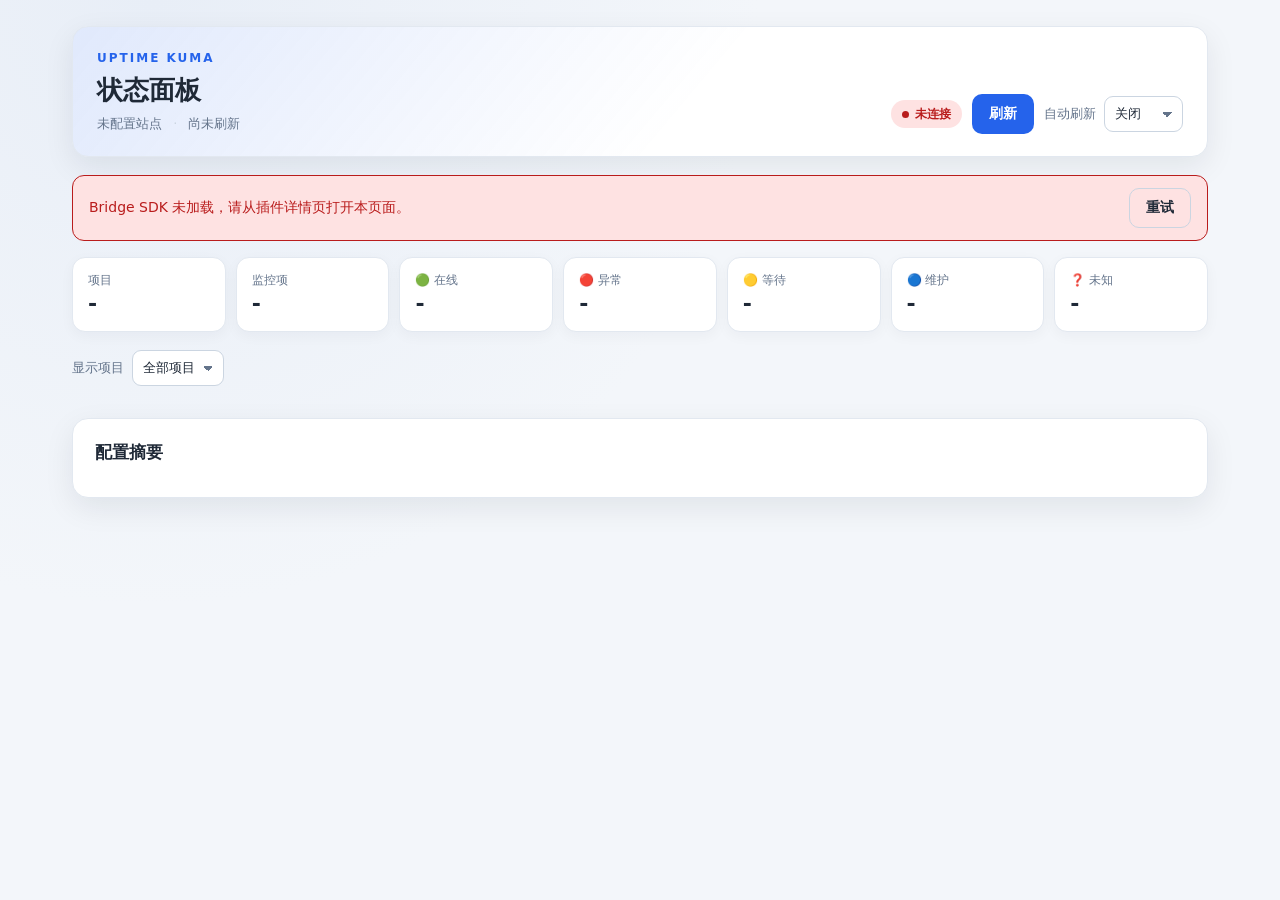
<file: views/status/index.html>
<!doctype html>
<html lang="zh-CN">
  <head>
    <meta charset="utf-8" />
    <meta name="viewport" content="width=device-width, initial-scale=1" />
    <title>Uptime Kuma 状态面板</title>
    <link rel="stylesheet" href="./style.css" />
  </head>
  <body>
    <div class="page">
      <header class="topbar">
        <div class="topbar-main">
          <p class="eyebrow">Uptime Kuma</p>
          <h1>状态面板</h1>
          <p class="muted">
            <span id="site-label">未配置站点</span>
            <span class="dot-sep">·</span>
            <span id="updated-label">尚未刷新</span>
          </p>
        </div>
        <div class="topbar-actions">
          <span id="connection-pill" class="pill pill--idle">等待加载</span>
          <button id="refresh-button" class="button" type="button">
            刷新
          </button>
          <label class="select-label">
            <span>自动刷新</span>
            <select id="auto-refresh">
              <option value="0">关闭</option>
              <option value="30">30 秒</option>
              <option value="60">60 秒</option>
              <option value="300">5 分钟</option>
            </select>
          </label>
        </div>
      </header>

      <div id="error-banner" class="banner banner--error" role="alert" hidden>
        <span id="error-text"></span>
        <button id="retry-button" class="button button--ghost" type="button">
          重试
        </button>
      </div>

      <section id="empty-state" class="card empty" hidden>
        <h2>尚未完成配置</h2>
        <p id="empty-message"></p>
        <p class="muted">
          请在 AstrBot WebUI 的插件配置页填写 Uptime Kuma 地址与可查询项目后返回本页。
        </p>
      </section>

      <section class="summary-grid" id="summary-grid" aria-label="状态概览">
        <article class="summary-card">
          <span class="summary-label">项目</span>
          <strong id="summary-projects">-</strong>
        </article>
        <article class="summary-card">
          <span class="summary-label">监控项</span>
          <strong id="summary-monitors">-</strong>
        </article>
        <article class="summary-card">
          <span class="summary-label">🟢 在线</span>
          <strong id="summary-up">-</strong>
        </article>
        <article class="summary-card">
          <span class="summary-label">🔴 异常</span>
          <strong id="summary-down">-</strong>
        </article>
        <article class="summary-card">
          <span class="summary-label">🟡 等待</span>
          <strong id="summary-pending">-</strong>
        </article>
        <article class="summary-card">
          <span class="summary-label">🔵 维护</span>
          <strong id="summary-maintenance">-</strong>
        </article>
        <article class="summary-card">
          <span class="summary-label">❓ 未知</span>
          <strong id="summary-unknown">-</strong>
        </article>
      </section>

      <div class="toolbar" id="toolbar">
        <label class="select-label">
          <span>显示项目</span>
          <select id="project-filter">
            <option value="">全部项目</option>
          </select>
        </label>
        <span id="loading-hint" class="muted" hidden>正在获取状态…</span>
      </div>

      <div id="skeleton" class="project-grid" hidden>
        <div class="card skeleton-card"></div>
        <div class="card skeleton-card"></div>
        <div class="card skeleton-card"></div>
      </div>

      <main id="project-list" class="project-grid"></main>

      <section class="card settings-card">
        <h2>配置摘要</h2>
        <div id="settings-content" class="settings-content"></div>
      </section>
    </div>
    <script type="module" src="./app.js"></script>
  </body>
</html>
</file>
<file: views/status/style.css>
:root {
  color-scheme: light;
  --bg: #f3f6fa;
  --bg-accent: #e8eef7;
  --card: #ffffff;
  --card-soft: #f8fafc;
  --text: #1f2937;
  --muted: #64748b;
  --border: #e2e8f0;
  --border-strong: #cbd5e1;
  --primary: #2563eb;
  --primary-soft: #dbeafe;
  --ok: #15803d;
  --ok-soft: #dcfce7;
  --danger: #b91c1c;
  --danger-soft: #fee2e2;
  --warn: #b45309;
  --warn-soft: #fef3c7;
  --info: #1d4ed8;
  --info-soft: #dbeafe;
  --unknown: #64748b;
  --unknown-soft: #f1f5f9;
  --shadow: 0 10px 30px rgba(15, 23, 42, 0.08);
  --radius: 16px;
}

[data-theme="dark"] {
  color-scheme: dark;
  --bg: #0b1220;
  --bg-accent: #111c30;
  --card: #151f33;
  --card-soft: #1b2740;
  --text: #e5edf9;
  --muted: #94a3b8;
  --border: #24324a;
  --border-strong: #334155;
  --primary: #60a5fa;
  --primary-soft: #1e3a5f;
  --ok: #4ade80;
  --ok-soft: #14351f;
  --danger: #f87171;
  --danger-soft: #3b1717;
  --warn: #fbbf24;
  --warn-soft: #3a2a0b;
  --info: #93c5fd;
  --info-soft: #172d4d;
  --unknown: #94a3b8;
  --unknown-soft: #1e293b;
  --shadow: 0 12px 34px rgba(0, 0, 0, 0.35);
}

* {
  box-sizing: border-box;
}

[hidden] {
  display: none !important;
}

body {
  margin: 0;
  min-height: 100vh;
  background:
    radial-gradient(circle at 12% 0%, var(--bg-accent), transparent 42%),
    var(--bg);
  color: var(--text);
  font-family: "Noto Sans SC", "Microsoft YaHei", "PingFang SC",
    "Segoe UI", system-ui, sans-serif;
  font-size: 14px;
  line-height: 1.55;
}

h1,
h2,
h3,
p {
  margin: 0;
}

.page {
  width: min(1180px, 100%);
  margin: 0 auto;
  padding: 26px 22px 40px;
}

.muted {
  color: var(--muted);
  font-size: 13px;
}

.dot-sep {
  margin: 0 7px;
  color: var(--border-strong);
}

.topbar {
  display: flex;
  align-items: flex-end;
  justify-content: space-between;
  gap: 24px;
  padding: 22px 24px;
  border-radius: var(--radius);
  border: 1px solid var(--border);
  background:
    linear-gradient(130deg, rgba(37, 99, 235, 0.14), transparent 55%),
    var(--card);
  box-shadow: var(--shadow);
  margin-bottom: 18px;
}

.eyebrow {
  color: var(--primary);
  font-size: 12px;
  font-weight: 700;
  letter-spacing: 2px;
  text-transform: uppercase;
}

.topbar h1 {
  margin: 2px 0 4px;
  font-size: 26px;
  font-weight: 700;
}

.topbar-actions {
  display: flex;
  align-items: center;
  gap: 10px;
  flex-wrap: wrap;
  justify-content: flex-end;
}

.button {
  appearance: none;
  border: 1px solid transparent;
  border-radius: 10px;
  padding: 8px 16px;
  background: var(--primary);
  color: #ffffff;
  font: inherit;
  font-weight: 600;
  cursor: pointer;
  transition: transform 0.15s ease, opacity 0.15s ease;
}

.button:hover {
  transform: translateY(-1px);
}

.button:disabled {
  cursor: wait;
  opacity: 0.6;
  transform: none;
}

.button--ghost {
  background: transparent;
  border-color: var(--border-strong);
  color: var(--text);
}

.select-label {
  display: inline-flex;
  align-items: center;
  gap: 8px;
  color: var(--muted);
  font-size: 13px;
  white-space: nowrap;
}

select {
  appearance: none;
  border: 1px solid var(--border-strong);
  border-radius: 9px;
  background: var(--card);
  color: var(--text);
  font: inherit;
  padding: 7px 28px 7px 10px;
  background-image: linear-gradient(45deg, transparent 50%, var(--muted) 50%),
    linear-gradient(135deg, var(--muted) 50%, transparent 50%);
  background-position: calc(100% - 15px) 52%, calc(100% - 10px) 52%;
  background-size: 5px 5px, 5px 5px;
  background-repeat: no-repeat;
  cursor: pointer;
}

.pill {
  display: inline-flex;
  align-items: center;
  gap: 6px;
  padding: 5px 11px;
  border-radius: 999px;
  font-size: 12px;
  font-weight: 700;
  background: var(--unknown-soft);
  color: var(--muted);
}

.pill::before {
  content: "";
  width: 7px;
  height: 7px;
  border-radius: 50%;
  background: currentColor;
}

.pill--ok {
  background: var(--ok-soft);
  color: var(--ok);
}

.pill--error {
  background: var(--danger-soft);
  color: var(--danger);
}

.banner {
  display: flex;
  align-items: center;
  justify-content: space-between;
  gap: 14px;
  padding: 12px 16px;
  border-radius: 12px;
  margin-bottom: 16px;
  border: 1px solid var(--border);
  background: var(--card);
  word-break: break-word;
}

.banner--error {
  border-color: var(--danger);
  background: var(--danger-soft);
  color: var(--danger);
}

.card {
  background: var(--card);
  border: 1px solid var(--border);
  border-radius: var(--radius);
  box-shadow: var(--shadow);
}

.empty {
  padding: 26px;
  margin-bottom: 18px;
}

.empty h2 {
  font-size: 18px;
  margin-bottom: 6px;
}

.empty p {
  margin-bottom: 6px;
  word-break: break-word;
}

.summary-grid {
  display: grid;
  grid-template-columns: repeat(auto-fit, minmax(120px, 1fr));
  gap: 10px;
  margin-bottom: 18px;
}

.summary-card {
  padding: 13px 15px;
  border-radius: 13px;
  background: var(--card);
  border: 1px solid var(--border);
  box-shadow: 0 4px 14px rgba(15, 23, 42, 0.04);
}

.summary-label {
  display: block;
  color: var(--muted);
  font-size: 12px;
  margin-bottom: 2px;
}

.summary-card strong {
  font-size: 22px;
  line-height: 1.2;
}

.toolbar {
  display: flex;
  align-items: center;
  gap: 16px;
  margin-bottom: 12px;
}

.project-grid {
  display: grid;
  grid-template-columns: repeat(auto-fill, minmax(340px, 1fr));
  gap: 14px;
  margin-bottom: 20px;
}

.project-card {
  padding: 18px 18px 16px;
  display: flex;
  flex-direction: column;
  gap: 10px;
  min-width: 0;
}

.project-head {
  display: flex;
  align-items: flex-start;
  justify-content: space-between;
  gap: 12px;
}

.project-title-wrap {
  min-width: 0;
}

.project-title {
  font-size: 17px;
  font-weight: 700;
  word-break: break-word;
}

.project-slug {
  margin-top: 2px;
  color: var(--muted);
  font-size: 12px;
  word-break: break-all;
}

.chip-row {
  display: flex;
  flex-wrap: wrap;
  gap: 5px;
  justify-content: flex-end;
}

.chip {
  display: inline-flex;
  align-items: center;
  gap: 3px;
  padding: 2px 8px;
  border-radius: 999px;
  background: var(--unknown-soft);
  color: var(--muted);
  font-size: 12px;
  font-weight: 600;
  white-space: nowrap;
}

.chip--up {
  background: var(--ok-soft);
  color: var(--ok);
}

.chip--down {
  background: var(--danger-soft);
  color: var(--danger);
}

.chip--pending {
  background: var(--warn-soft);
  color: var(--warn);
}

.chip--maintenance {
  background: var(--info-soft);
  color: var(--info);
}

.group {
  border-top: 1px dashed var(--border);
  padding-top: 9px;
}

.group:first-of-type {
  border-top: none;
  padding-top: 0;
}

.group-title {
  font-size: 12px;
  font-weight: 700;
  letter-spacing: 0.4px;
  color: var(--muted);
  margin-bottom: 6px;
}

.monitor-list {
  display: flex;
  flex-direction: column;
  gap: 5px;
}

.monitor {
  display: flex;
  align-items: center;
  gap: 8px;
  padding: 7px 10px;
  border-radius: 9px;
  background: var(--card-soft);
  border: 1px solid var(--border);
  min-width: 0;
}

.status-dot {
  width: 8px;
  height: 8px;
  flex: none;
  border-radius: 50%;
  background: var(--unknown);
}

.status-dot.up {
  background: var(--ok);
}

.status-dot.down {
  background: var(--danger);
}

.status-dot.pending {
  background: var(--warn);
}

.status-dot.maintenance {
  background: var(--info);
}

.monitor-name {
  flex: 1;
  min-width: 0;
  word-break: break-word;
}

.tag {
  display: inline-block;
  margin-right: 6px;
  padding: 0 6px;
  border-radius: 5px;
  background: var(--unknown-soft);
  color: var(--muted);
  font-size: 11px;
  font-weight: 600;
}

.monitor-state {
  color: var(--muted);
  font-size: 12px;
  font-weight: 600;
  white-space: nowrap;
}

.monitor-state.up {
  color: var(--ok);
}

.monitor-state.down {
  color: var(--danger);
}

.monitor-state.pending {
  color: var(--warn);
}

.monitor-state.maintenance {
  color: var(--info);
}

.monitor-ping {
  color: var(--muted);
  font-size: 12px;
  white-space: nowrap;
}

.project-error {
  padding: 10px 12px;
  border-radius: 9px;
  border: 1px solid var(--danger);
  background: var(--danger-soft);
  color: var(--danger);
  word-break: break-word;
}

.notice-block {
  border-top: 1px dashed var(--border);
  padding-top: 10px;
}

.notice-block h3 {
  font-size: 12px;
  font-weight: 700;
  letter-spacing: 0.4px;
  color: var(--muted);
  margin-bottom: 7px;
}

.notice-item {
  border-left: 4px solid var(--border-strong);
  background: var(--card-soft);
  border-radius: 8px;
  padding: 9px 11px;
  margin-bottom: 6px;
}

.notice-item.info {
  border-left-color: var(--primary);
}

.notice-item.warning {
  border-left-color: var(--warn);
}

.notice-item.danger {
  border-left-color: var(--danger);
}

.notice-item.primary {
  border-left-color: #8b5cf6;
}

.notice-item.maintenance {
  border-left-color: var(--info);
}

.notice-head {
  display: flex;
  align-items: center;
  gap: 8px;
  flex-wrap: wrap;
}

.notice-badge {
  padding: 0 7px;
  border-radius: 5px;
  background: var(--unknown-soft);
  color: var(--muted);
  font-size: 11px;
  font-weight: 700;
}

.notice-title {
  font-weight: 700;
  word-break: break-word;
}

.notice-content {
  margin-top: 5px;
  color: var(--muted);
  white-space: pre-wrap;
  word-break: break-word;
}

.notice-time {
  margin-top: 5px;
  color: var(--muted);
  font-size: 11px;
}

.settings-card {
  padding: 20px 22px;
}

.settings-card h2 {
  font-size: 17px;
  margin-bottom: 12px;
}

.settings-content {
  display: grid;
  grid-template-columns: repeat(auto-fit, minmax(260px, 1fr));
  gap: 12px;
}

.settings-item {
  padding: 12px 14px;
  border-radius: 11px;
  background: var(--card-soft);
  border: 1px solid var(--border);
  min-width: 0;
}

.settings-item h3 {
  font-size: 12px;
  font-weight: 700;
  letter-spacing: 0.4px;
  color: var(--muted);
  margin-bottom: 6px;
}

.settings-value {
  word-break: break-word;
  white-space: pre-wrap;
}

.settings-list {
  margin: 0;
  padding-left: 18px;
  color: var(--muted);
}

.settings-list li {
  margin-bottom: 3px;
  word-break: break-word;
}

.skeleton-card {
  height: 190px;
  background:
    linear-gradient(
      100deg,
      var(--card-soft) 20%,
      var(--bg-accent) 40%,
      var(--card-soft) 60%
    );
  background-size: 220% 100%;
  animation: shimmer 1.4s ease-in-out infinite;
}

@keyframes shimmer {
  0% {
    background-position: 120% 0;
  }
  100% {
    background-position: -120% 0;
  }
}

@media (max-width: 720px) {
  .page {
    padding: 18px 14px 30px;
  }

  .topbar {
    align-items: flex-start;
    flex-direction: column;
    padding: 18px;
  }

  .topbar-actions {
    justify-content: flex-start;
  }

  .project-grid {
    grid-template-columns: 1fr;
  }

  .summary-grid {
    grid-template-columns: repeat(auto-fit, minmax(96px, 1fr));
  }

  .project-head {
    flex-direction: column;
  }

  .chip-row {
    justify-content: flex-start;
  }
}
</file>
